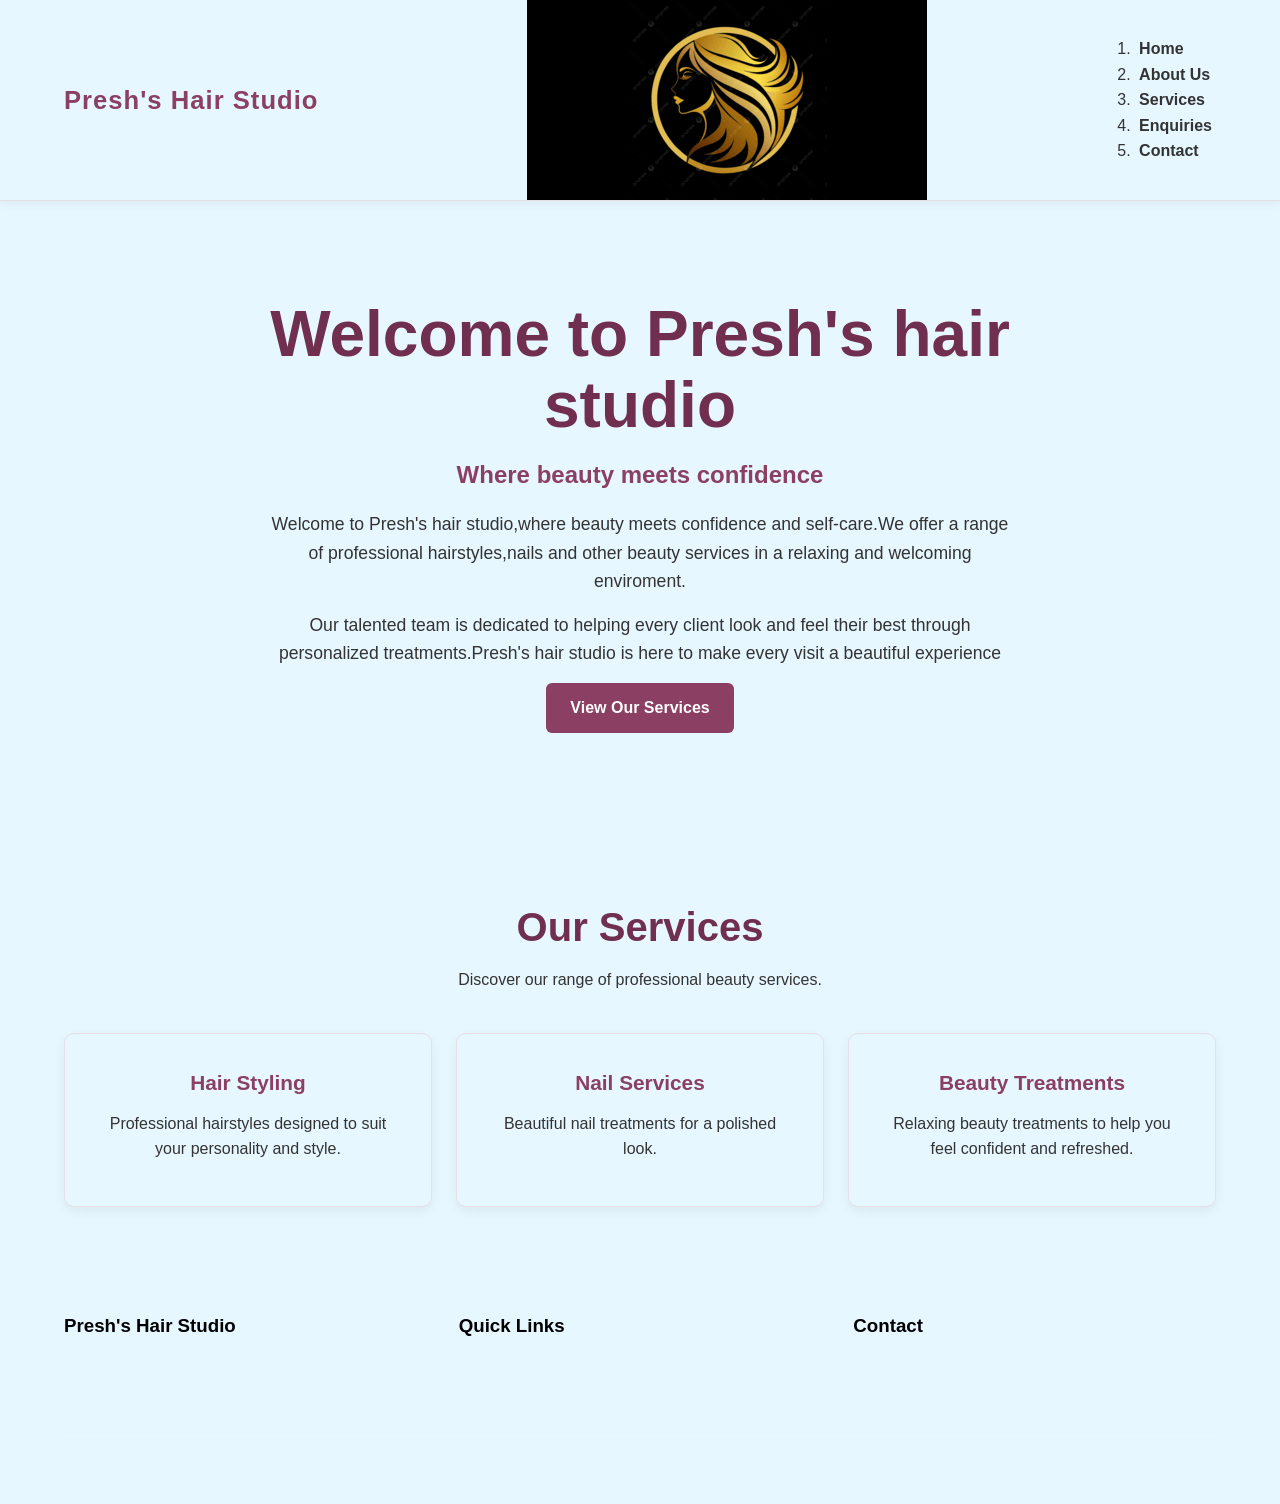
<file: index.html>
<!DOCTYPE html>
<html lang="en">
<head>
    <meta charset="UTF-8">
    <meta name="viewport" content="width=device-width, initial-scale=1.0">
    <title>presh's hair studio/home</title>

    <link rel="stylesheet" href="css_assets/style.css">


</head>
<body>
    <header>

        <div class="container navbar">

            <div class="logo">
                <a href="index.html">Presh's Hair Studio</a>
            </div>


         <img src="_image/presh's hair studio (1).png" alt="">

       
       
        <nav>
            <ol>
                <li><a href="index.html">Home</a></li>
                <li><a href="about.html">About Us</a></li>
                <li><a href="services.html">Services</a></li>
                <li><a href="enquires.html">Enquiries</a></li>
                <li><a href="contact.html">Contact</a></li>
                
            </ol>
        </nav>
           
       
       
       

       

    </header>

    <main>

        <section class="hero">

            <div class="hero-content">

        <H1> Welcome to Presh's hair studio</H1>
        <h2>Where beauty meets confidence</h2>
        <p>Welcome to Presh's hair studio,where beauty meets confidence and self-care.We offer a range of professional hairstyles,nails and other beauty services in a relaxing and welcoming enviroment.</p>
        
        <p>Our talented team is dedicated to helping every client look and feel their best through personalized treatments.Presh's hair studio is here to make every visit a beautiful experience</p>

           
          <a href="services.html" class="btn">
                    View Our Services
                </a>

            </div>

        </section>

        <!-- Services Preview-->
         <section class="services">

            <div class="container">

                <div class="section-title">
                    <h2>Our Services</h2>
                    <p>
                        Discover our range of professional beauty services.
                    </p>
                </div>

                <div class="services-grid">

                    <div class="service-card">
                        <h3>Hair Styling</h3>
                        <p>
                            Professional hairstyles designed to suit your
                            personality and style.
                        </p>
                    </div>

                    <div class="service-card">
                        <h3>Nail Services</h3>
                        <p>
                            Beautiful nail treatments for a polished look.
                        </p>
                    </div>

                    <div class="service-card">
                        <h3>Beauty Treatments</h3>
                        <p>
                            Relaxing beauty treatments to help you feel
                            confident and refreshed.
                        </p>
                    </div>

                </div>

            </div>

        </section>




    </main>

    <!--Footer-->

    <footer>
        <div class="container">

            <div class="footer-content">

                <div>
                    <h3>Presh's Hair Studio</h3>
                    <p>Where beauty meets confidence.</p>
                </div>

                <div>
                    <h3>Quick Links</h3>
                    <p><a href="about.html">About Us</a></p>
                    <p><a href="services.html">Services</a></p>
                </div>

                <div>
                    <h3>Contact</h3>
                    <p><a href="contact.html">Contact Us</a></p>
                </div>

            </div>

            <div class="footer-bottom">
                <p>&copy; 2026 Presh's Hair Studio. All Rights Reserved.</p>
            </div>

        </div>


        
    </footer>


    
</body>
</html>
</file>
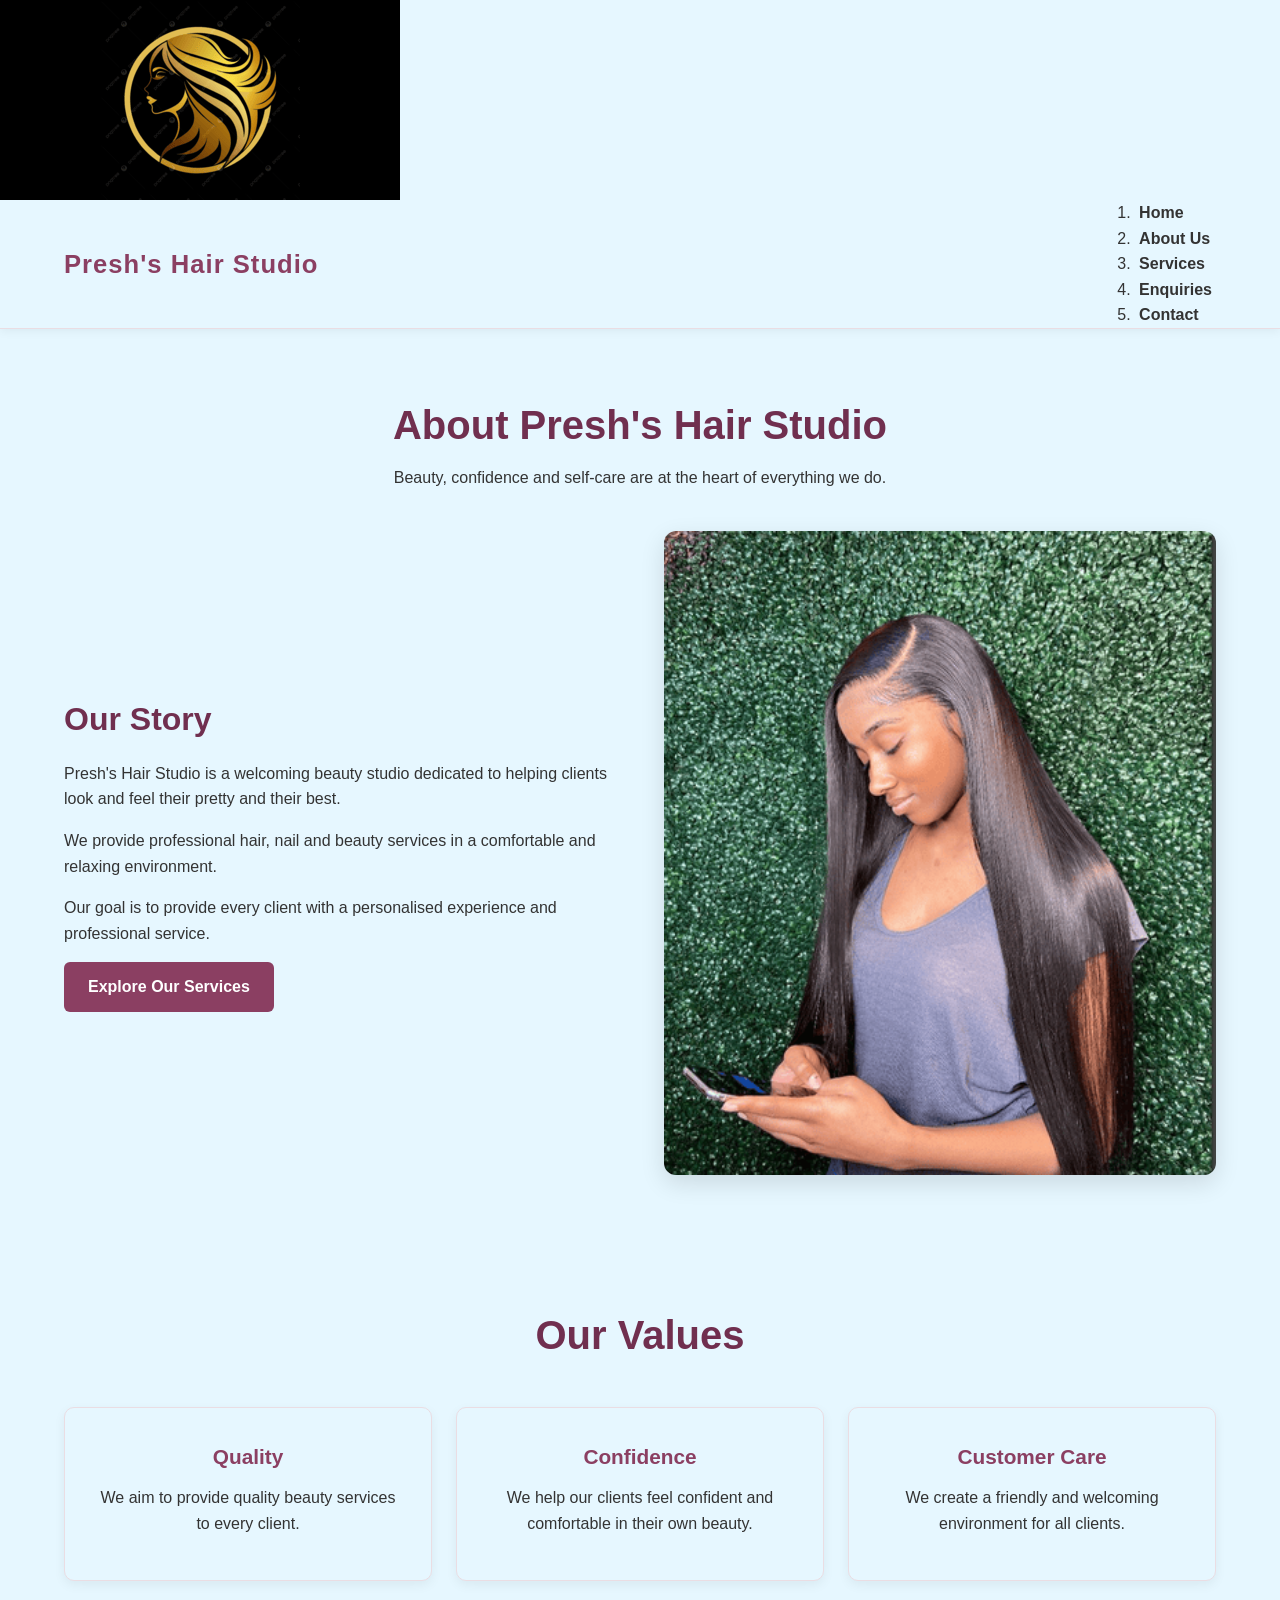
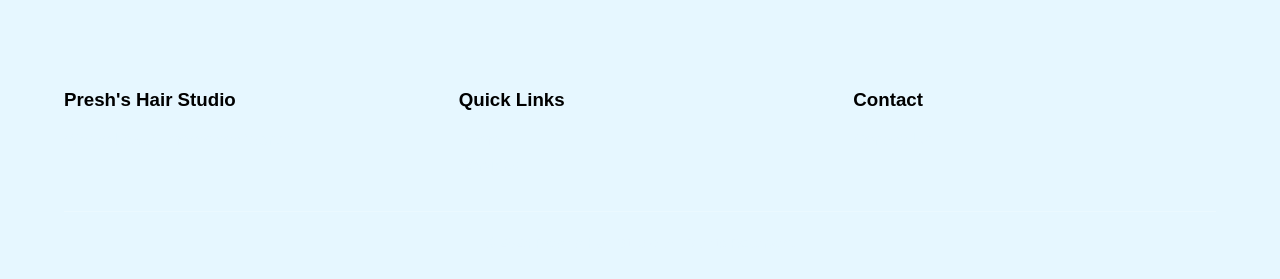
<file: about.html>
<!DOCTYPE html>
<html lang="en">
<head>
    <meta charset="UTF-8">
    <meta name="viewport" content="width=device-width, initial-scale=1.0">
    <title>Presh's hair studio- About Us</title>

   <link rel="stylesheet" href="css_assets/style.css">

</head>

<body>

    <header>


        <img src="_image/presh's hair studio (1).png" alt="">

        <div class="container navbar">

            <div class="logo">
                <a href="index.html">Presh's Hair Studio</a>
            </div>  
       
        <nav>
            <ol>
                <li><a href="index.html">Home</a></li>
                <li><a href="about.html">About Us</a></li>
                <li><a href="services.html">Services</a></li>
                <li><a href="enquires.html">Enquiries</a></li>
                <li><a href="contact.html">Contact</a></li>
                
            </ol>
        </nav>


    </div>
           
       
       
       

       

    </header>


    <main>

         <section class="about">

            <div class="container">

                <div class="section-title">
                    <h2>About Presh's Hair Studio</h2>
                    <p>
                        Beauty, confidence and self-care are at the heart
                        of everything we do.
                    </p>
                </div>

                <div class="about-content">

                    <div class="about-text">

                        <h2>Our Story</h2>

                        <p>
                            Presh's Hair Studio is a welcoming beauty studio
                            dedicated to helping clients look and feel their
                            pretty and their best.
                        </p>

                        <p>
                            We provide professional hair, nail and beauty
                            services in a comfortable and relaxing environment.
                        </p>

                        <p>
                            Our goal is to provide every client with a
                            personalised experience and professional service.
                        </p>

                        <a href="services.html" class="btn">
                            Explore Our Services


                      
                        </a>

                    </div>

                    <div>
                        <img
                            src="_image/wig installation.png"
                            alt="Presh's Hair Studio"
                            class="responsive-image"
                        >
                    </div>

                </div>

            </div>

        </section>


         <!-- VALUES -->
        <section class="services">

            <div class="container">

                <div class="section-title">
                    <h2>Our Values</h2>
                </div>

                <div class="services-grid">

                    <div class="service-card">
                        <h3>Quality</h3>
                        <p>
                            We aim to provide quality beauty services
                            to every client.
                        </p>
                    </div>

                    <div class="service-card">
                        <h3>Confidence</h3>
                        <p>
                            We help our clients feel confident and
                            comfortable in their own beauty.
                        </p>
                    </div>

                    <div class="service-card">
                        <h3>Customer Care</h3>
                        <p>
                            We create a friendly and welcoming environment
                            for all clients.
                        </p>
                    </div>

                </div>

            </div>

        </section>

    </main>








        
    </main>

         <!-- FOOTER -->
    <footer>

        <div class="container">

            <div class="footer-content">

                <div>
                    <h3>Presh's Hair Studio</h3>
                    <p>Where beauty meets confidence.</p>
                </div>

                <div>
                    <h3>Quick Links</h3>
                    <p><a href="index.html">Home</a></p>
                    <p><a href="services.html">Services</a></p>
                </div>

                <div>
                    <h3>Contact</h3>
                    <p><a href="contact.html">Contact Us</a></p>
                </div>

            </div>

            <div class="footer-bottom">
                <p>&copy; 2026 Presh's Hair Studio. All Rights Reserved.</p>
            </div>

        </div>
        
    </footer>

    
</body>
</html>
</file>
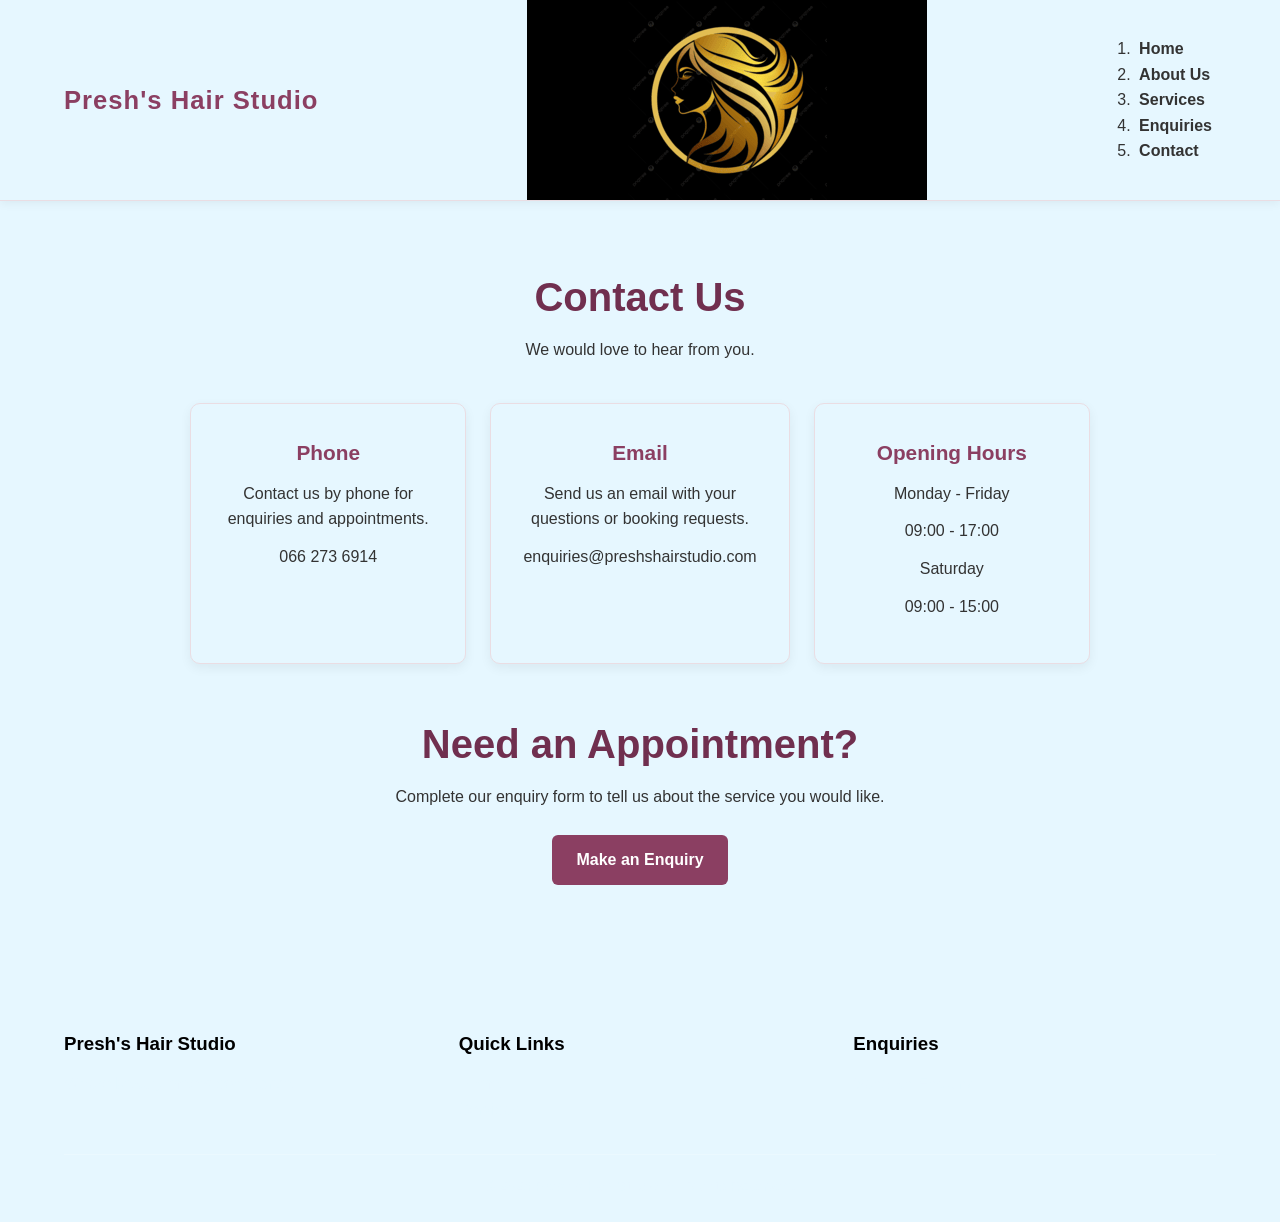
<file: contact.html>
<!DOCTYPE html>
<html lang="en">
<head>
    <meta charset="UTF-8">
    <meta name="viewport" content="width=device-width, initial-scale=1.0">
    <title>Presh's hair studio - Contact</title>

    <link rel="stylesheet" href="css_assets/style.css">

</head>

<body>

    <!--Header-->

    <header>
         <div class="container navbar">

            <div class="logo">
                <a href="index.html">Presh's Hair Studio</a>
            </div>

        <img src="_image/presh's hair studio (1).png" alt="">
       
        <nav>
            <ol>
                <li><a href="index.html">Home</a></li>
                <li><a href="about.html">About Us</a></li>
                <li><a href="services.html">Services</a></li>
                <li><a href="enquires.html">Enquiries</a></li>
                <li><a href="contact.html">Contact</a></li>
                
            </ol>
        </nav>
           
       </div>
    </header>

    <!--Contact-->
    <main>

        <section class="contact">

            <div class="container contact-container">

                <div class="section-title">

                    <h2>Contact Us</h2>

                    <p>
                        We would love to hear from you.
                    </p>

                </div>


                <div class="services-grid">

                    <div class="service-card">

                        <h3>Phone</h3>

                        <p>
                            Contact us by phone for enquiries
                            and appointments.
                        </p> 

                        <p>
                            066 273 6914
                        </p>

                    </div>


                    <div class="service-card">

                        <h3>Email</h3>

                        <p>
                            Send us an email with your questions
                            or booking requests.
                        </p>

                        <p>
                            enquiries@preshshairstudio.com
                        </p>

                    </div>

                     <div class="service-card">

                        <h3>Opening Hours</h3>

                        <p>
                            Monday - Friday
                        </p>

                        <p>
                            09:00 - 17:00
                        </p>

                        <p>
                            Saturday
                        </p>

                        <p>
                            09:00 - 15:00
                        </p>

                    </div>

                </div> 

                <div class="section-title" style="margin-top: 3rem;">

                    <h2>Need an Appointment?</h2>

                    <p>
                        Complete our enquiry form to tell us about
                        the service you would like.
                    </p>

                    <br>

                    <a href="enquires.html" class="btn">
                        Make an Enquiry
                    </a>

                </div>

            </div>

        </section>
                        
    </main>

    <!--Footer-->
    <footer>
       <div class="container">

            <div class="footer-content">

                <div>
                    <h3>Presh's Hair Studio</h3>
                    <p>Where beauty meets confidence.</p>
                </div>

                <div>
                    <h3>Quick Links</h3>
                    <p><a href="index.html">Home</a></p>
                    <p><a href="services.html">Services</a></p>
                </div>

                <div>
                    <h3>Enquiries</h3>
                    <p>
                        <a href="enquires.html">
                            Send an Enquiry
                        </a>
                    </p>
                </div>

            </div> 

             <div class="footer-bottom">
                <p>&copy; 2026 Presh's Hair Studio. All Rights Reserved.</p>
            </div>

        </div>


    </footer>

    
</body>
</html>
</file>
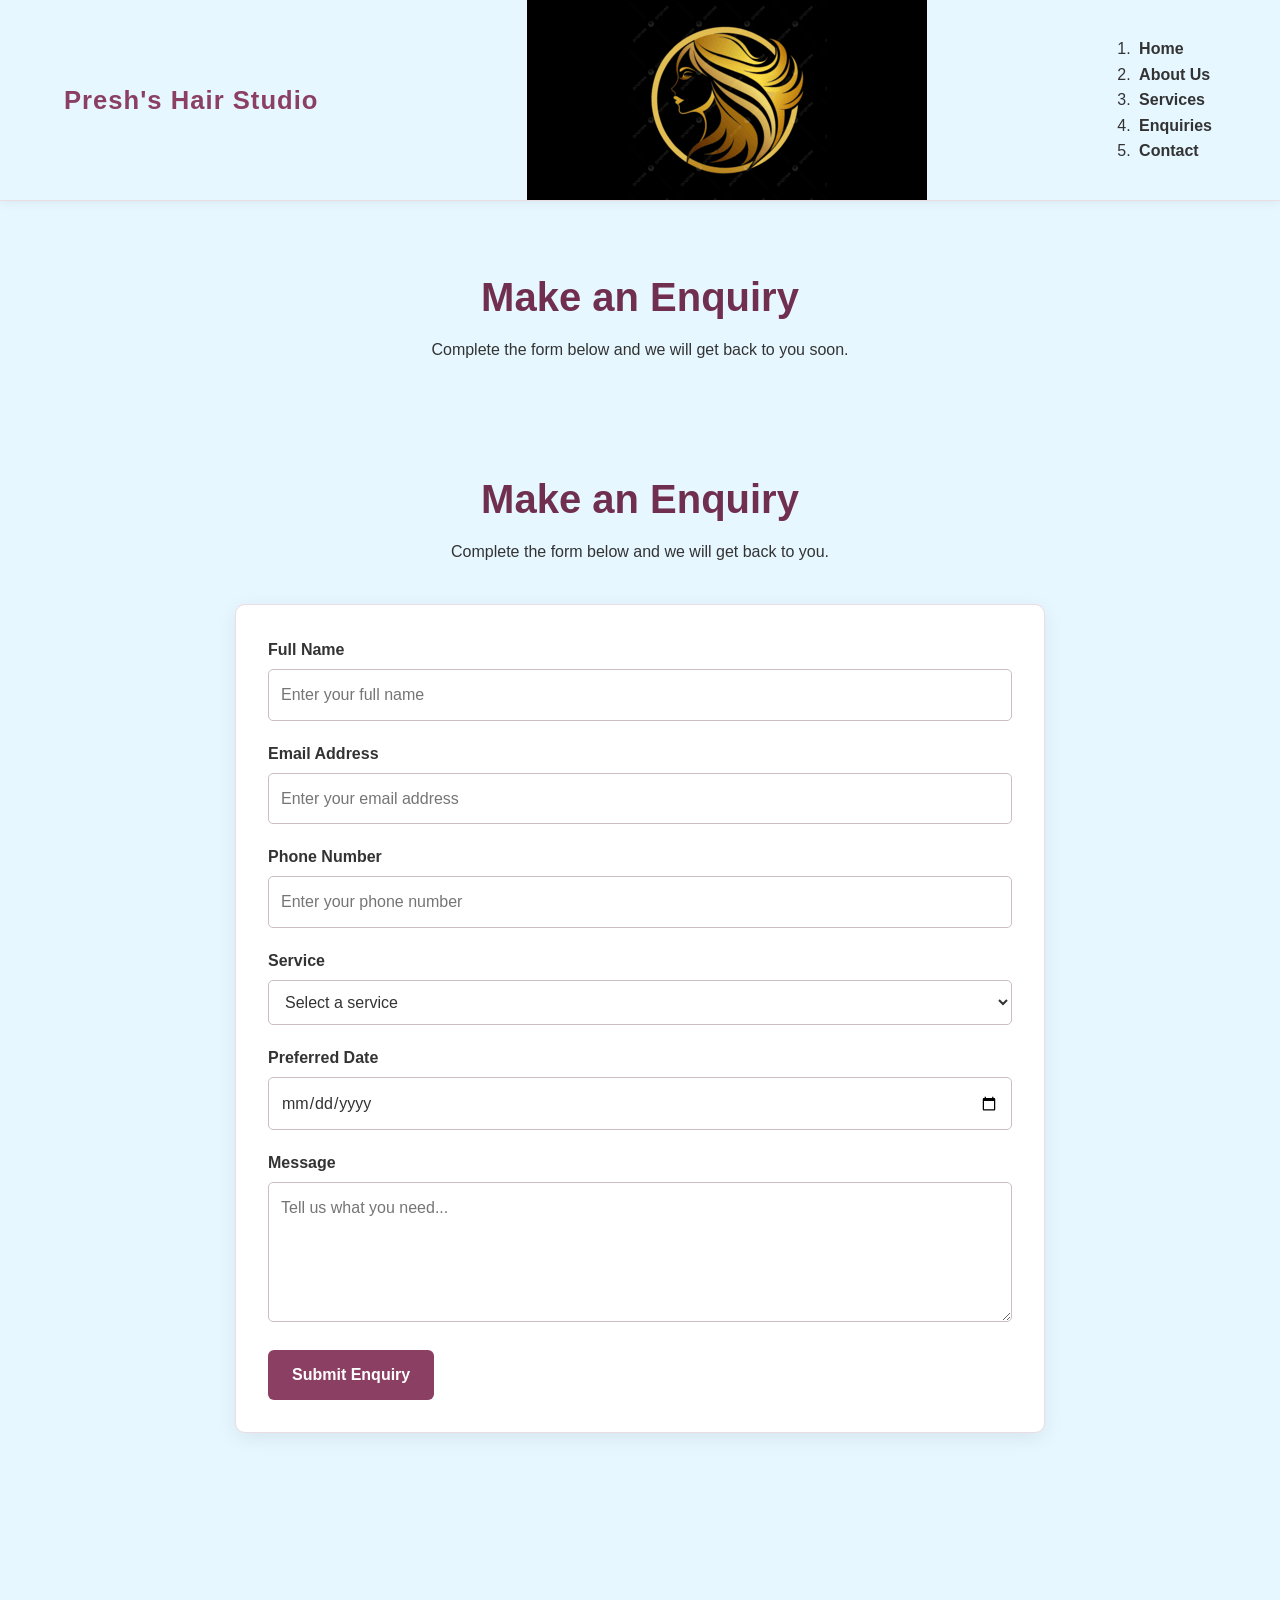
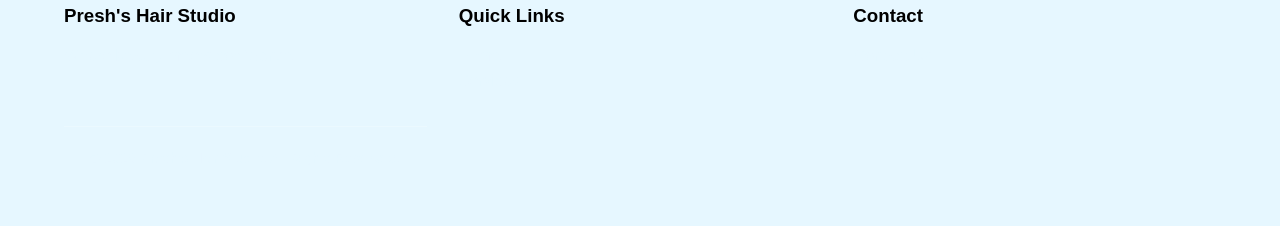
<file: enquires.html>
<!DOCTYPE html>
<html lang="en">
<head>
    <meta charset="UTF-8">
    <meta name="viewport" content="width=device-width, initial-scale=1.0">
    <title>Presh's hair studio- Enquiries</title>
     <link rel="stylesheet" href="css_assets/style.css">

</head>

<body>
    <header>

         <div class="container navbar">

            <div class="logo">
                <a href="index.html">Presh's Hair Studio</a>
            </div>


        <img src="_image/presh's hair studio (1).png" alt="">
       
        <nav>
            <ol>
                <li><a href="index.html">Home</a></li>
                <li><a href="about.html">About Us</a></li>
                <li><a href="services.html">Services</a></li>
                <li><a href="enquires.html">Enquiries</a></li>
                <li><a href="contact.html">Contact</a></li>
                
            </ol>
        </nav>


        </div>
           
       
    </header>

    <!--Enquiry form-->
    <main>

         <section class="contact">

            <div class="container contact-container">

                <div class="section-title">

                    <h2>Make an Enquiry</h2>

                    <p>
                        Complete the form below and we will get back
                        to you soon.
                    </p>

                </div>

                 <section class="contact">

            <div class="container contact-container">

                <div class="section-title">

                    <h2>Make an Enquiry</h2>

                    <p>
                        Complete the form below and we will get back
                        to you.
                    </p>

                </div>

                  <form action="#" method="post">

                    <div class="form-group">

                        <label for="name">
                            Full Name
                        </label>

                        <input
                            type="text"
                            id="name"
                            name="name"
                            placeholder="Enter your full name"
                            required
                        >

                    </div>

                    <div class="form-group">

                        <label for="email">
                            Email Address
                        </label>

                        <input
                            type="email"
                            id="email"
                            name="email"
                            placeholder="Enter your email address"
                            required
                        >

                    </div>

                    <div class="form-group">

                        <label for="phone">
                            Phone Number
                        </label>

                        <input
                            type="tel"
                            id="phone"
                            name="phone"
                            placeholder="Enter your phone number"
                        >

                    </div>

                     <div class="form-group">

                        <label for="service">
                            Service
                        </label>

                        <select id="service" name="service" required>

                            <option value="">
                                Select a service
                            </option>

                            <option value="braiding">
                                Braiding
                            </option>

                            <option value="hair-styling">
                                Hair Styling
                            </option>

                            <option value="hair-treatment">
                                Hair Treatment
                            </option>

                            <option value="nails">
                                Nail Services
                            </option>


                                                    </select>

                    </div>


                    <div class="form-group">

                        <label for="date">
                            Preferred Date
                        </label>

                        <input
                            type="date"
                            id="date"
                            name="date"
                        >

                    </div>


                    <div class="form-group">

                         <label for="message">
                            Message
                        </label>

                        <textarea
                            id="message"
                            name="message"
                            placeholder="Tell us what you need..."
                            required
                        ></textarea>

                    </div>


                    <button type="submit">
                        Submit Enquiry
                    </button>

                </form>

            </div>

        </section>
    
    </main>

    <!-- FOOTER -->
    <footer>

        <div class="container">

            <div class="footer-content">

                <div>
                    <h3>Presh's Hair Studio</h3>
                    <p>Where beauty meets confidence.</p>
                </div>

                <div>
                    <h3>Quick Links</h3>
                    <p><a href="index.html">Home</a></p>
                    <p><a href="services.html">Services</a></p>
                </div>

                <div>
                    <h3>Contact</h3>
                    <p><a href="contact.html">Contact Us</a></p>
                </div>

                <div class="footer-bottom">
                <p>&copy; 2026 Presh's Hair Studio. All Rights Reserved.</p>
            </div>

        </div>
    

        
    </footer>

    
</body>
</html>
</file>
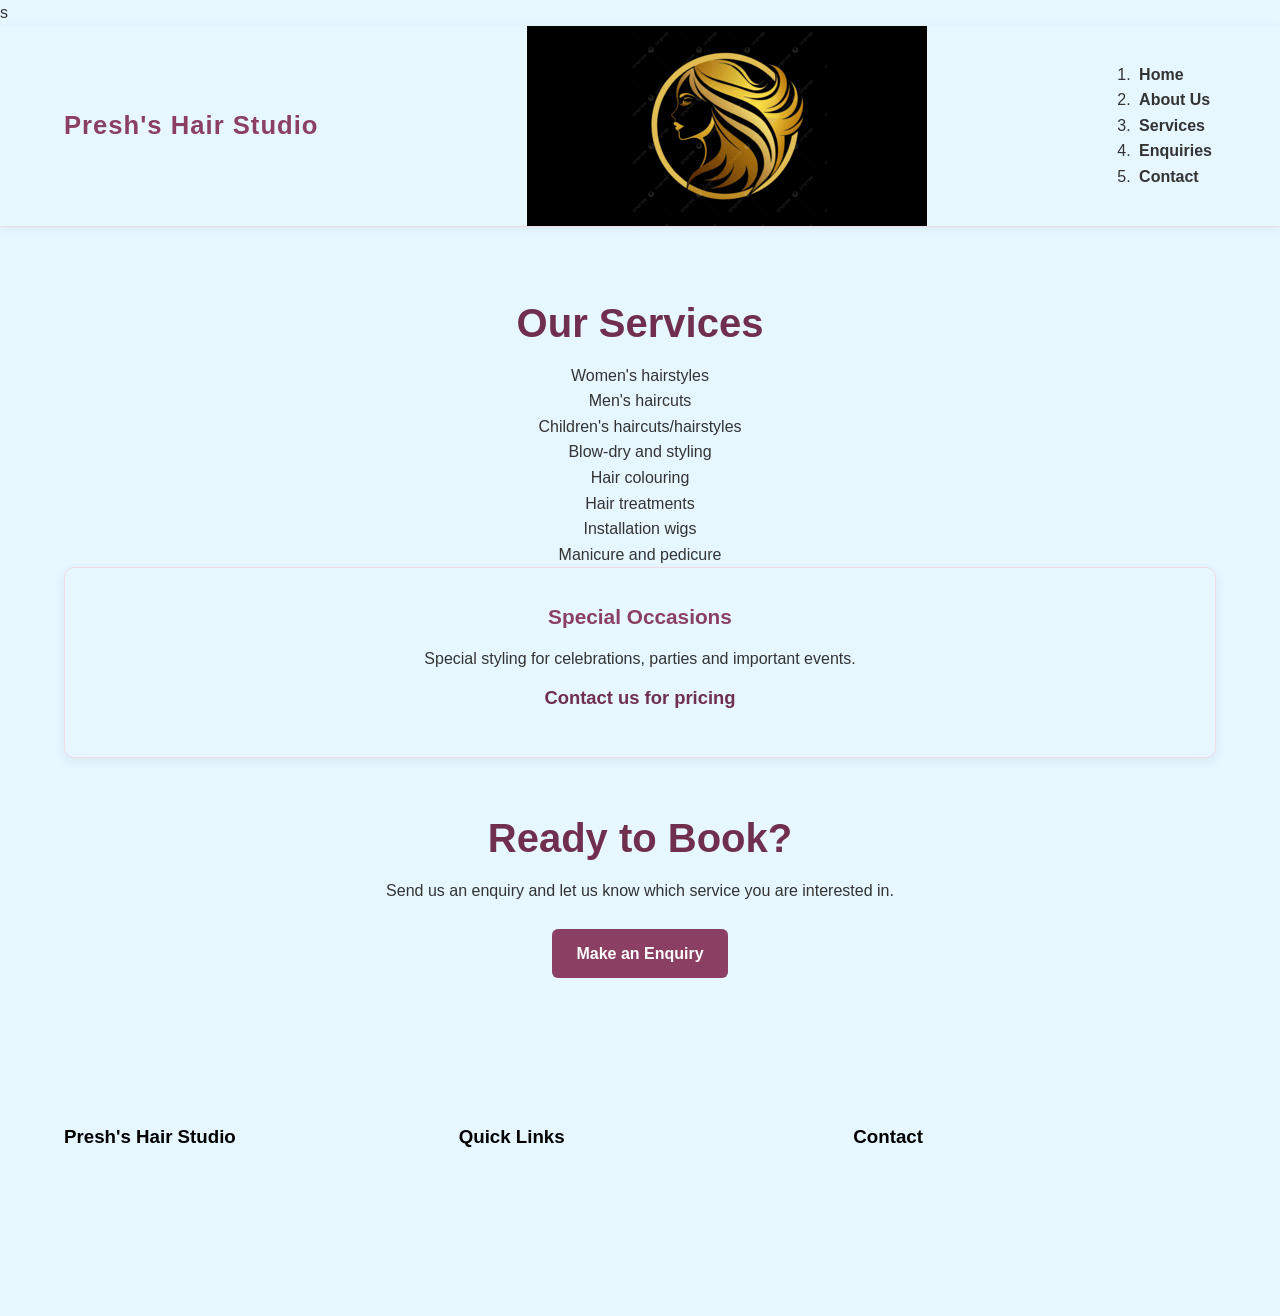
<file: services.html>
<!DOCTYPE html>
<html lang="en">
<head>
    <meta charset="UTF-8">
    <meta name="viewport" content="width=device-width, initial-scale=1.0">
    <title>Presh's hair studio - Services</title>

     <link rel="stylesheet" href="css_assets/style.css">

s
</head>
<body>

    <!--Header-->
    <header>
         <div class="container navbar">

            <div class="logo">
                <a href="index.html">Presh's Hair Studio</a>
            </div>



        <img src="_image/presh's hair studio (1).png" alt="">
       
        <nav>
            <ol>
                <li><a href="index.html">Home</a></li>
                <li><a href="about.html">About Us</a></li>
                <li><a href="services.html">Services</a></li>
                <li><a href="enquires.html">Enquiries</a></li>
                <li><a href="contact.html">Contact</a></li>
                
            </ol>
        </nav>
           
       
       

       

    </header>


    <main>

        <!--Services-->
        
    </main>

     <section class="services">

            <div class="container">

                <div class="section-title">

                    <h2>Our Services</h2>

                      <ul>
                                <ul>Women's hairstyles</ul> 
                                <ul>Men's haircuts </ul>
                                <ul>Children's haircuts/hairstyles </ul>
                                <ul>Blow-dry and styling </ul>
                               <ul>Hair colouring </ul>
                                <ul>Hair treatments </ul>
                                <ul>Installation wigs </ul>
                                <ul>Manicure and pedicure</ul>



                        </ul>

                 <div class="service-card">

                        <h3>Special Occasions</h3>

                        <p>
                            Special styling for celebrations,
                            parties and important events.
                        </p>

                        <p class="price">Contact us for pricing</p>

                    </div>

                </div>


                <div class="section-title" style="margin-top: 3rem;">

                    <h2>Ready to Book?</h2>

                    <p>
                        Send us an enquiry and let us know which service
                        you are interested in.
                    </p>

                    <br>

                    <a href="enquires.html" class="btn">
                        Make an Enquiry
                    </a>

                </div>

            </div>

        </section>

    </main>


    <!-- FOOTER -->
    <footer>

        <div class="container">

            <div class="footer-content">

                <div>
                    <h3>Presh's Hair Studio</h3>
                    <p>Where beauty meets confidence.</p>
                </div>

                <div>
                    <h3>Quick Links</h3>
                    <p><a href="index.html">Home</a></p>
                    <p><a href="about.html">About Us</a></p>
                </div>

                <div>
                    <h3>Contact</h3>
                    <p><a href="contact.html">Contact Us</a></p>
                </div>

            </div>

            <div class="footer-bottom">
                <p>&copy; 2026 Presh's Hair Studio. All Rights Reserved.</p>
            </div>

        </div>

    </footer>

</body>
</html>
</file>
<file: css_assets/style.css>
/* =====================================================
   PRESH'S HAIR STUDIO
   CSS STYLING AND RESPONSIVE DESIGN
   ===================================================== */


/* =========================
   1. CSS RESET
   ========================= */

* {
    margin: 0;
    padding: 0;
    box-sizing: border-box;
}


/* =========================
   2. BASE STYLE
   ========================= */

html {
    scroll-behavior: smooth;
    font-size: 100%;
}

body {
    font-family: "Segoe UI", Arial, sans-serif;
    font-size: 1rem;
    line-height: 1.6;
    color: #333333;
    background-color: #e6f7ff;
}

img {
    max-width: 100%;
    height: auto;
    display: block;
}

a {
    color: inherit;
    text-decoration: none;
}

ul {
    list-style: none;
}

button,
input,
textarea,
select {
    font: inherit;
}


/* =========================
   3. CONTAINER
   ========================= */

.container {
    width: 90%;
    max-width: 1200px;
    margin: 0 auto;
}


/* =========================
   4. HEADER
   ========================= */

header {
    background-color: #e6f7ff;
    border-bottom: 1px solid #eadde3;
    box-shadow: 0 2px 10px rgba(0, 0, 0, 0.06);
    position: sticky;
    top: 0;
    z-index: 1000;
}

.navbar {
    min-height: 75px;
    display: flex;
    align-items: center;
    justify-content: space-between;
    gap: 2rem;
}


/* =========================
   5. LOGO
   ========================= */

.logo a {
    color: #8b3f62;
    font-size: 1.6rem;
    font-weight: 700;
    letter-spacing: 0.04em;
}


/* =========================
   6. NAVIGATION
   ========================= */

nav ul {
    display: flex;
    align-items: center;
    gap: 1.5rem;
}

nav a {
    color: #333333;
    font-weight: 600;
    padding: 0.5rem 0.25rem;
    transition: color 0.3s ease,
                border-color 0.3s ease;
}

nav a:hover {
    color: #8b3f62;
    border-bottom: 2px solid #8b3f62;
}

nav a:focus {
    color: #8b3f62;
}

nav a:active {
    color: #5f2942;
}


/* =========================
   7. HERO
   ========================= */

.hero {
    min-height: 70vh;
    padding: 5rem 5%;
    display: flex;
    align-items: center;
    justify-content: center;
    text-align: center;

    background-color:#e6f7ff;
        
}

.hero-content {
    max-width: 750px;
    margin: 0 auto;
}

.hero h1 {
    font-size: clamp(2.2rem, 5vw, 4rem);
    line-height: 1.1;
    color: #702f4f;
    margin-bottom: 1rem;
    font-weight: 700;
}

.hero h2 {
    color: #8b3f62;
    margin-bottom: 1rem;
}

.hero p {
    font-size: 1.1rem;
    margin-bottom: 1rem;
}


/* =========================
   8. BUTTON
   ========================= */

.btn,
button {
    display: inline-block;
    border: none;
    border-radius: 6px;
    background-color: #8b3f62;
    color: #ffffff;
    padding: 0.75rem 1.5rem;
    font-weight: 700;
    cursor: pointer;

    transition:
        background-color 0.3s ease,
        transform 0.2s ease,
        box-shadow 0.3s ease;
}

.btn:hover,
button:hover {
    background-color: #702f4f;
    transform: translateY(-2px);
    box-shadow: 0 5px 12px rgba(0, 0, 0, 0.15);
}

.btn:focus,
button:focus {
    outline: 3px solid #d9a8bc;
    outline-offset: 2px;
}

.btn:active,
button:active {
    transform: translateY(0);
}


/* =========================
   9. SECTIONS
   ========================= */

section {
    padding: 4rem 0;
}

.section-title {
    text-align: center;
    margin-bottom: 2.5rem;
}

.section-title h2 {
    color: #702f4f;
    font-size: clamp(1.8rem, 4vw, 2.5rem);
    margin-bottom: 0.5rem;
}

.section-title p {
    max-width: 700px;
    margin: 0 auto;
}


/* =========================
   10. ABOUT
   ========================= */

.about {
    background-color: #e6f7ff;
}

.about-content {
    display: grid;
    grid-template-columns: 1fr 1fr;
    gap: 3rem;
    align-items: center;
}

.about-content img {
    width: 100%;
    border-radius: 12px;
    box-shadow: 0 8px 25px rgba(0, 0, 0, 0.12);
}

.about-text h2 {
    color: #702f4f;
    margin-bottom: 1rem;
    font-size: 2rem;
}

.about-text p {
    margin-bottom: 1rem;
}


/* =========================
   11. SERVICES
   ========================= */

.services {
    background-color: #e6f7ff;
}

.services-grid {
    display: grid;
    grid-template-columns: repeat(3, 1fr);
    gap: 1.5rem;
}

.service-card {
    background-color: #e6f7ff;
    padding: 2rem;
    text-align: center;
    border: 1px solid #eadde3;
    border-radius: 10px;

    box-shadow:
        0 4px 12px rgba(0, 0, 0, 0.06);

    transition:
        transform 0.3s ease,
        box-shadow 0.3s ease;
}

.service-card:hover {
    transform: translateY(-5px);

    box-shadow:
        0 10px 25px rgba(0, 0, 0, 0.12);
}

.service-card h3 {
    color: #8b3f62;
    font-size: 1.3rem;
    margin-bottom: 0.75rem;
}

.service-card p {
    margin-bottom: 0.75rem;
}

.price {
    color: #702f4f;
    font-size: 1.15rem;
    font-weight: 700;
}


/* =========================
   12. CONTACT
   ========================= */

.contact {
    background-color: #e6f7ff;
}

.contact-container {
    max-width: 900px;
    margin: 0 auto;
}


/* =========================
   13. FORM
   ========================= */

form {
    background-color: #ffffff;
    padding: 2rem;

    border: 1px solid #eadde3;
    border-radius: 10px;

    box-shadow:
        0 5px 20px rgba(0, 0, 0, 0.07);
}

.form-group {
    margin-bottom: 1.25rem;
}

label {
    display: block;
    color: #333333;
    font-weight: 600;
    margin-bottom: 0.4rem;
}

input,
textarea,
select {
    width: 100%;
    padding: 0.75rem;

    border: 1px solid #cdbdc5;
    border-radius: 5px;

    background-color: #ffffff;
    color: #333333;
}

input:focus,
textarea:focus,
select:focus {
    outline: none;
    border-color: #8b3f62;

    box-shadow:
        0 0 0 3px rgba(139, 63, 98, 0.12);
}

textarea {
    min-height: 140px;
    resize: vertical;
}


/* =========================
   14. FOOTER
   ========================= */

footer {
    background-color:#e6f7ff ;
    color: #e6f7ff;
    padding: 2.5rem 0 1.5rem;
}

.footer-content {
    display: grid;
    grid-template-columns: repeat(3, 1fr);
    gap: 2rem;
    margin-bottom: 2rem;
}

footer h3 {
    color: black;
    margin-bottom: 0.75rem;
}

footer a:hover {
    color: black;
}

    .footer-bottom {
    text-align: center;
    padding-top: 1.25rem;
    border-top: 1px solid rgba(255, 255, 255, 0.2);
    font-size: 0.9rem;
}


/* =========================
   15. RESPONSIVE DESIGN
   TABLET
   ========================= */

@media (max-width: 900px) {

    .navbar {
        flex-direction: column;
        padding: 1rem 0;
    }

    nav ul {
        gap: 1rem;
        flex-wrap: wrap;
        justify-content: center;
    }

    .hero {
        min-height: 60vh;
        padding: 4rem 5%;
    }

    .about-content {
        grid-template-columns: 1fr;
    }

    .services-grid {
        grid-template-columns: repeat(2, 1fr);
    }

    .footer-content {
        grid-template-columns: repeat(2, 1fr);
    }
}


/* =========================
   16. RESPONSIVE DESIGN
   MOBILE
   ========================= */

@media (max-width: 600px) {

    html {
        font-size: 90%;
    }

    .container {
        width: 92%;
    }

    header {
        position: relative;
    }

    .navbar {
        gap: 1rem;
    }

    .logo a {
        font-size: 1.35rem;
    }

    nav ul {
        flex-direction: column;
        gap: 0.5rem;
        width: 100%;
    }

    nav a {
        display: block;
        padding: 0.4rem;
    }

    .hero {
        min-height: 55vh;
        padding: 3rem 5%;
    }

    .hero h1 {
        font-size: 2.2rem;
    }

    .hero p {
        font-size: 1rem;
    }

    section {
        padding: 3rem 0;
    }

    .services-grid,
    .footer-content {
        grid-template-columns: 1fr;
    }

    form {
        padding: 1.25rem;
    }
}


/* =========================
   17. RESPONSIVE IMAGES
   ========================= */

.responsive-image {
    width: 100%;
    height: auto;
    object-fit: cover;
}


/* =========================
   18. ACCESSIBILITY
   ========================= */

:focus-visible {
    outline: 3px solid #8b3f62;
    outline-offset: 3px;
}
</file>
